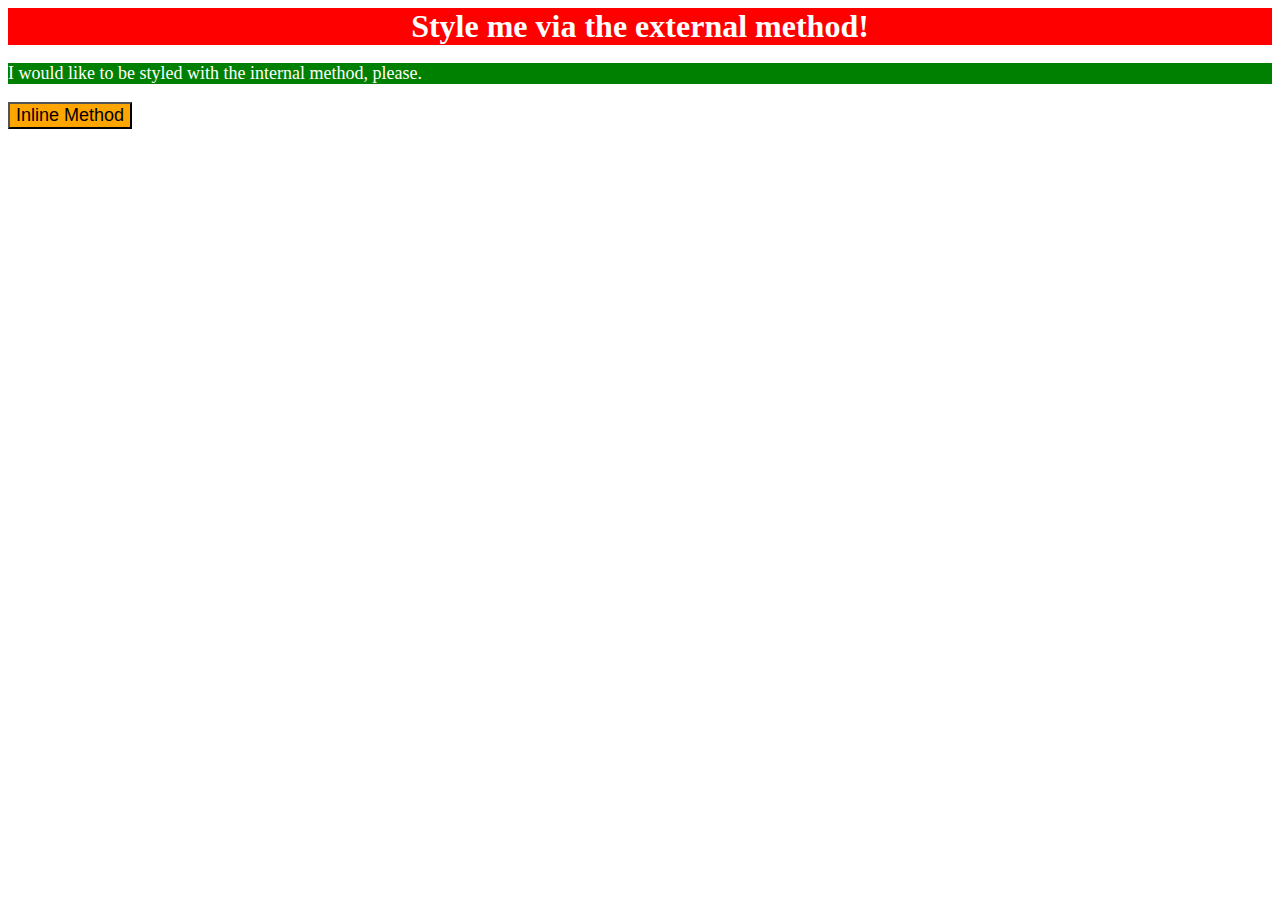
<file: cssPractice/index.html>
<!DOCTYPE html>
<html lang="en">
<head>
  <meta charset="UTF-8">
  <meta http-equiv="X-UA-Compatible" content="IE=edge">
  <meta name="viewport" content="width=device-width, initial-scale=1.0">
  <link rel="stylesheet" href="style.css">
  <title>Methods for Adding CSS</title>
</head>
<body>
  <div>Style me via the external method!</div>
  <p>I would like to be styled with the internal method, please.</p>
  <button>Inline Method</button>
</body>
</html>
</file>
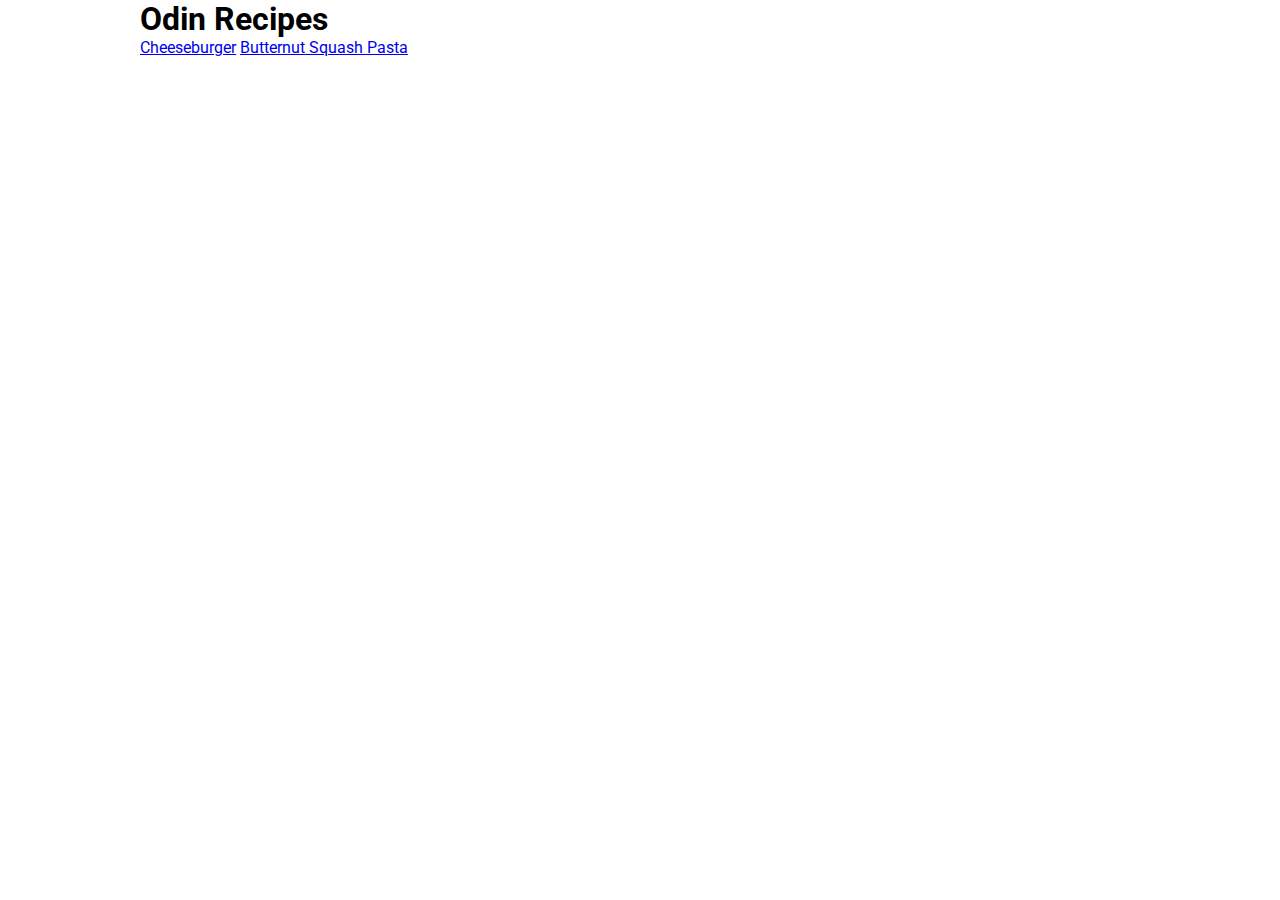
<file: odin-recipes/index.html>
<!DOCTYPE html>
<html lang="en">
<head>
    <meta charset="UTF-8">
    <meta http-equiv="X-UA-Compatible" content="IE=edge">
    <meta name="viewport" content="width=device-width, initial-scale=1.0">
    <link rel="stylesheet" href="style.css">
    <title>Odin Recipes</title>
</head>
<body>
    <h1>Odin Recipes</h1>
    <a href="./recipes/cheeseburger.html">Cheeseburger</a>
    <a href="./recipes/butternutpasta.html">Butternut Squash Pasta</a>
</body>
</html>
</file>
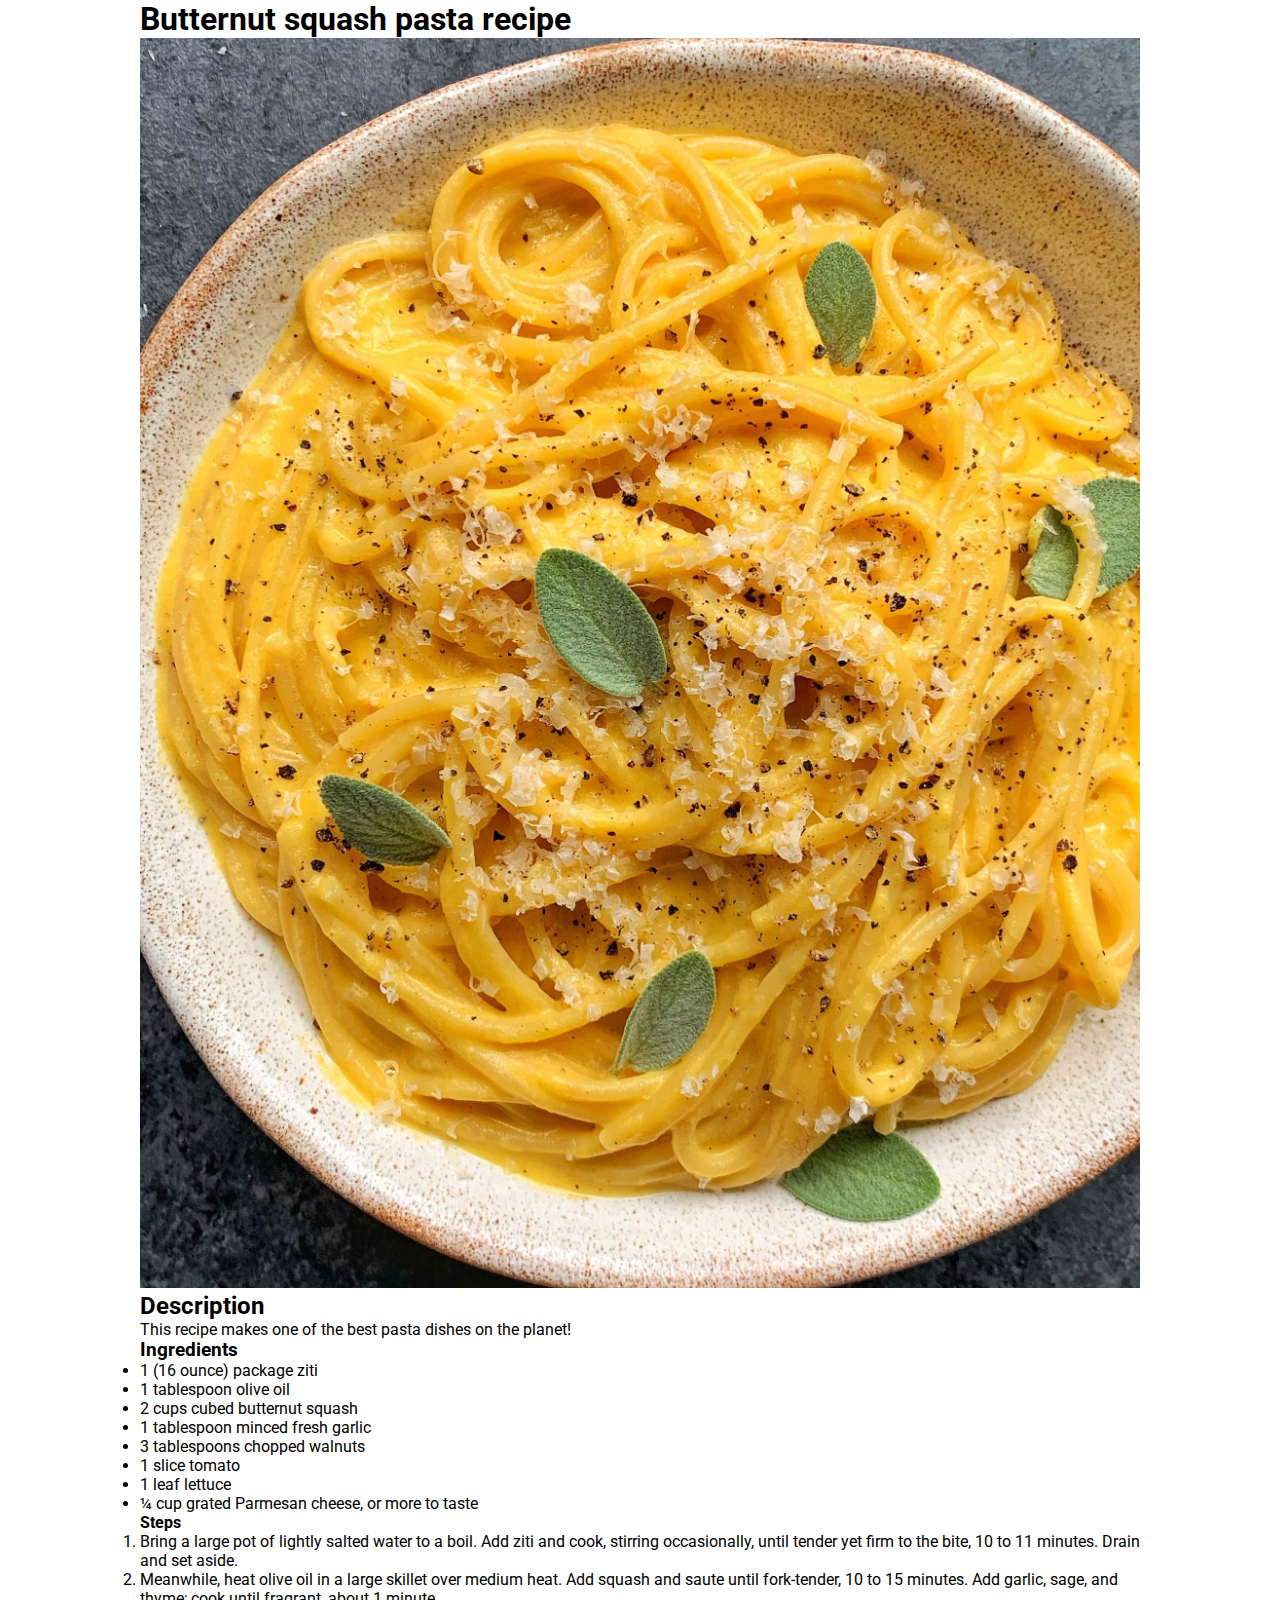
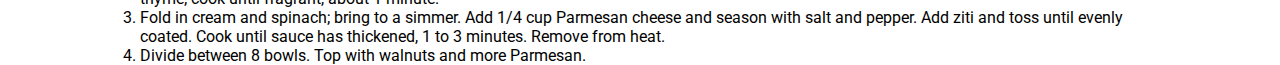
<file: odin-recipes/recipes/butternutpasta.html>
<!DOCTYPE html>
<html lang="en">
<head>
    <meta charset="UTF-8">
    <meta http-equiv="X-UA-Compatible" content="IE=edge">
    <meta name="viewport" content="width=device-width, initial-scale=1.0">
    <link rel="stylesheet" href="../style.css">
    <title>Odin Recipes</title>
</head>
<body>
    <h1>Butternut squash pasta recipe</h1>
    <img src="./butternutsquashpasta.jpeg" alt="A pasta dish">
    <h2>Description</h2>
    <p>This recipe makes one of the best pasta dishes on the planet!</p>
    <h3>Ingredients</h3>
    <ul>
        <li>1 (16 ounce) package ziti</li>
        <li>1 tablespoon olive oil</li>
        <li>2 cups cubed butternut squash</li>
        <li>1 tablespoon minced fresh garlic</li>
        <li>3 tablespoons chopped walnuts</li>
        <li>1 slice tomato </li>
        <li>1 leaf lettuce </li>
        <li>¼ cup grated Parmesan cheese, or more to taste</li>
    </ul>
    <h4>Steps</h4>
    <ol>
        <li>Bring a large pot of lightly salted water to a boil. Add ziti and cook, stirring occasionally, until tender yet firm to the bite, 10 to 11 minutes. Drain and set aside.</li>
        <li>Meanwhile, heat olive oil in a large skillet over medium heat. Add squash and saute until fork-tender, 10 to 15 minutes. Add garlic, sage, and thyme; cook until fragrant, about 1 minute.</li>
        <li>Fold in cream and spinach; bring to a simmer. Add 1/4 cup Parmesan cheese and season with salt and pepper. Add ziti and toss until evenly coated. Cook until sauce has thickened, 1 to 3 minutes. Remove from heat.</li>
        <li>Divide between 8 bowls. Top with walnuts and more Parmesan.</li>
    </ol>
</body>
</html>
</file>
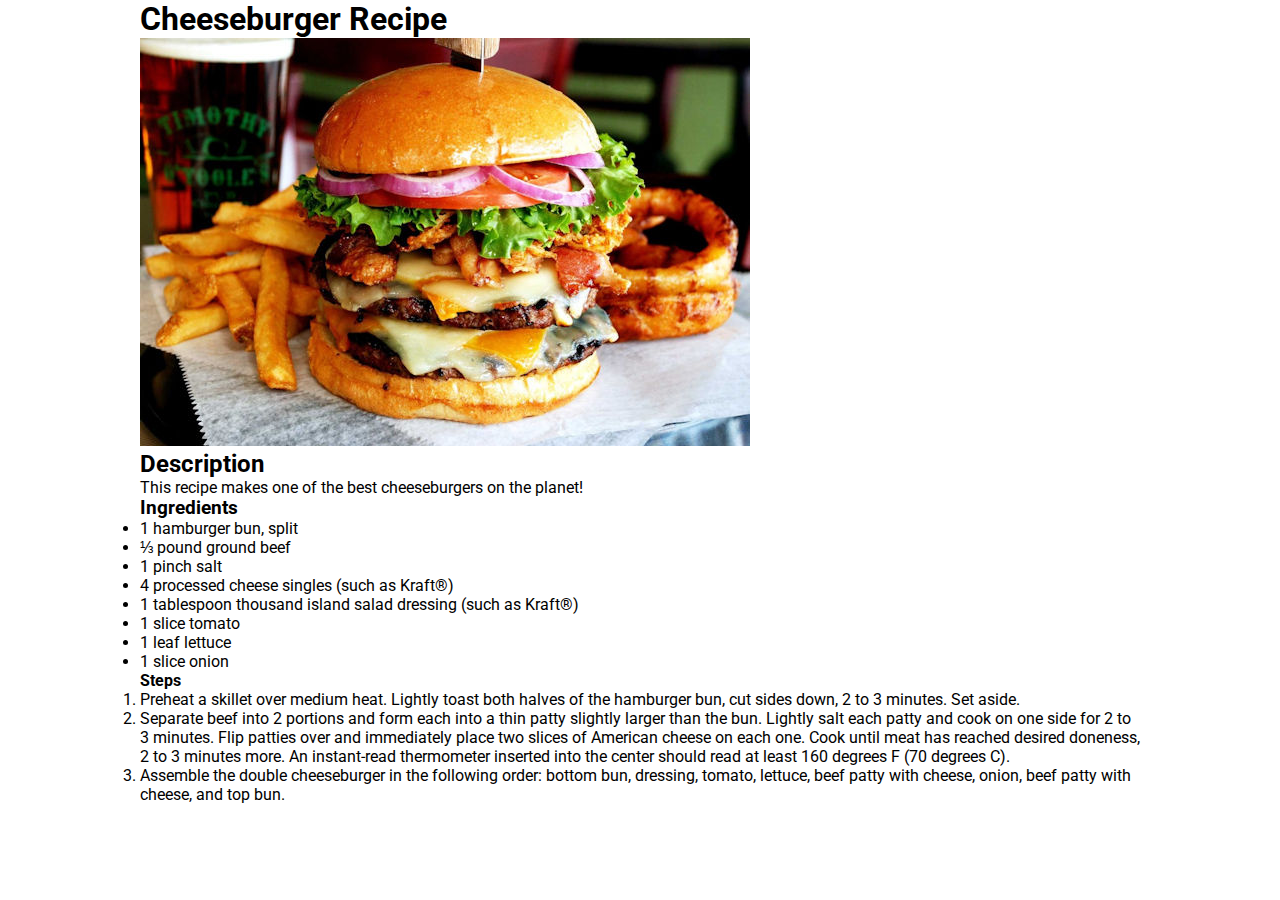
<file: odin-recipes/recipes/cheeseburger.html>
<!DOCTYPE html>
<html lang="en">
<head>
    <meta charset="UTF-8">
    <meta http-equiv="X-UA-Compatible" content="IE=edge">
    <meta name="viewport" content="width=device-width, initial-scale=1.0">
    <link rel="stylesheet" href="../style.css">
    <title>Odin Recipes</title>
</head>
<body>
    <h1>Cheeseburger Recipe</h1>
    <img src="./cheeseburger.jpg" alt="A cheeseburger">
    <h2>Description</h2>
    <p>This recipe makes one of the best cheeseburgers on the planet!</p>
    <h3>Ingredients</h3>
    <ul>
        <li>1 hamburger bun, split </li>
        <li>⅓ pound ground beef </li>
        <li>1 pinch salt </li>
        <li>4 processed cheese singles (such as Kraft®) </li>
        <li>1 tablespoon thousand island salad dressing (such as Kraft®) </li>
        <li>1 slice tomato </li>
        <li>1 leaf lettuce </li>
        <li>1 slice onion </li>
    </ul>
    <h4>Steps</h4>
    <ol>
        <li>Preheat a skillet over medium heat. Lightly toast both halves of the hamburger bun, cut sides down, 2 to 3 minutes. Set aside.</li>
        <li>Separate beef into 2 portions and form each into a thin patty slightly larger than the bun. Lightly salt each patty and cook on one side for 2 to 3 minutes. Flip patties over and immediately place two slices of American cheese on each one. Cook until meat has reached desired doneness, 2 to 3 minutes more. An instant-read thermometer inserted into the center should read at least 160 degrees F (70 degrees C).</li>
        <li>Assemble the double cheeseburger in the following order: bottom bun, dressing, tomato, lettuce, beef patty with cheese, onion, beef patty with cheese, and top bun.</li>
    </ol>
</body>
</html>
</file>
<file: cssPractice/style.css>
div {
    background-color: red;
    color: white;
    font-size: 32px;
    text-align: center;
    font-weight: bold;
}

p {
    background-color: green;
    color: white;
    font-size: 18px;
}

button {
    background-color: orange;
    font-size: 18px;
}
</file>
<file: odin-recipes/style.css>
@import url('https://fonts.googleapis.com/css2?family=Roboto:wght@400;500;700&display=swap');

* {
    padding: 0;
    max-width: 1000px;
    margin: 0 auto;
    box-sizing: border-box;
    font-family: 'Roboto', sans-serif;
}
</file>
